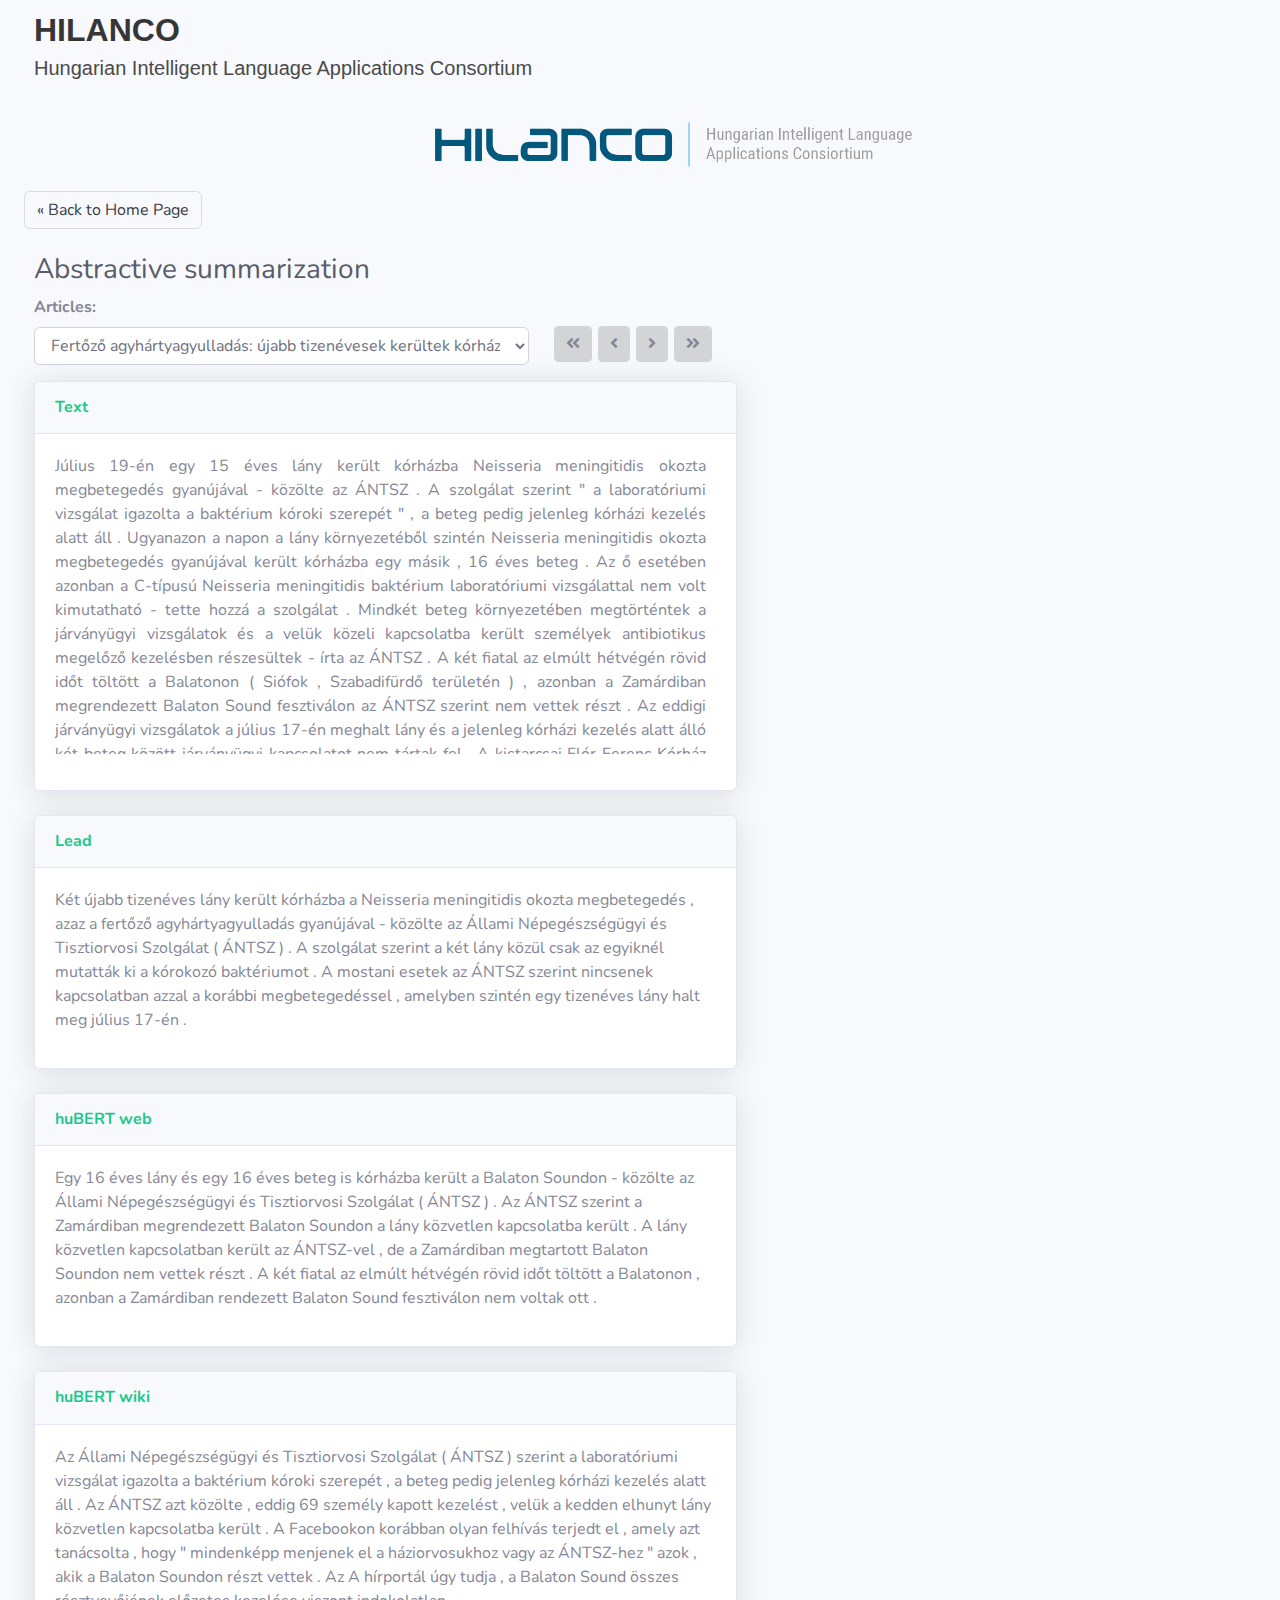
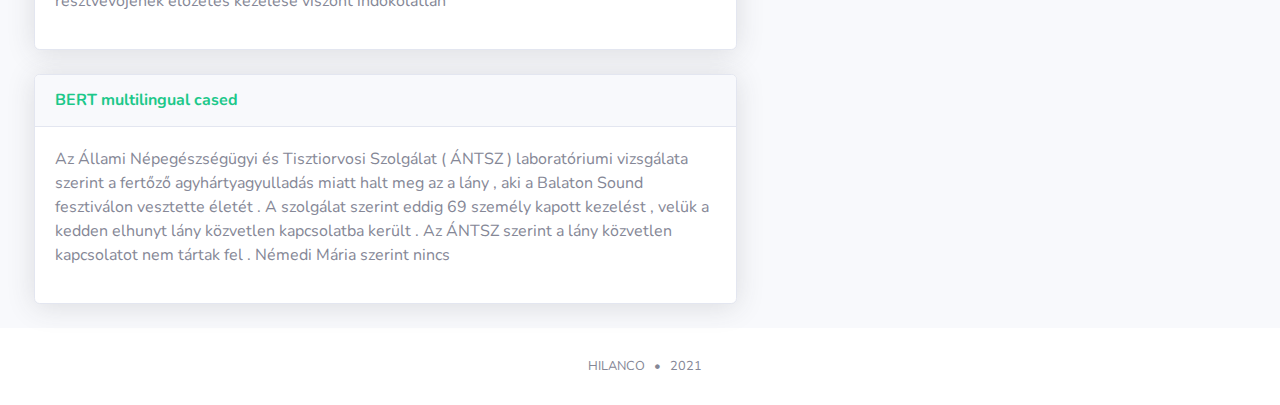
<file: demo/abstractive/index.html>
<!DOCTYPE html>
<html lang="en">

<head>

  <meta charset="utf-8">
  <meta http-equiv="X-UA-Compatible" content="IE=edge">
  <meta name="viewport" content="width=device-width, initial-scale=1, shrink-to-fit=no">

  <title>Abstractive summarization</title>

  <link href="vendor/fontawesome-free/css/all.min.css" rel="stylesheet" type="text/css">
  <link href="https://fonts.googleapis.com/css?family=Nunito:200,200i,300,300i,400,400i,600,600i,700,700i,800,800i,900,900i" rel="stylesheet">
  <link href="css/sb-admin-2.min.css" rel="stylesheet">
  <link href="css/style.css" rel="stylesheet">
  <style>
	.btn-border { border: 1px solid #dbdbdb !important; }
  </style>
</head>

<body id="page-top">
  <div class="se-pre-con"></div>
  <!-- Page Wrapper -->
  <div id="wrapper">
  


    <!-- Content Wrapper -->
    <div id="content-wrapper" class="d-flex flex-column">

      <!-- Main Content -->
      <div id="content">

        <!-- Begin Page Content -->
        <div class="container-fluid">
		  <div class="row">
			<a class="title-a" href="https://hilanco.github.io/">
				<div class="title-box">
				  <h1 class="main-title">
					HILANCO
				  </h1>
				  <p class="sub-title">
					Hungarian Intelligent Language Applications Consortium
				  </p>    
				</div>
			</a>
			<a href="https://hilanco.github.io/">
				<img class="hilanco float-xl-right float-lg-left" alt="hilanco" src="img/hilanco.png">
			</a>
		  </div>
          <!-- Page Heading -->
		  <a type="button" class="btn btn-light btn-border" href="https://hilanco.github.io">&laquo; Back to Home Page</a>
		  <br />
		  <br />
          <div class="row">
            <h1 class="h3 text-gray-800 col-sm-5 col-xl-5">Abstractive summarization</h1>
          </div>
		  
		  <div class="row">
           
			<div class="col-sm-12 col-md-5">
				<div class="form-group">
				  <label for="cikk-valszto"><b>Articles:</b></label>
				  <select class="form-control" id="cikk-valszto">
				  </select>
				</div> 
			</div>
			            
			<div class="col-sm-12 col-md-3 nyilak">
				<div class="form-group">
					<a onClick="loadprev();" class="btn btn-light btn-icon-split">
						<span class="icon text-gray-600">
						  <i class="fas fa-angle-double-left "></i>
						</span>
					</a>
					<a onClick="prev();" class="btn btn-light btn-icon-split">
						<span class="icon text-gray-600">
						  <i class="fas fa-angle-left"></i>
						</span>
					</a>
					<a onClick="next();"  class="btn btn-light btn-icon-split">
						<span class="icon text-gray-600">
						  <i class="fas fa-angle-right"></i>
						</span>
					</a>
					<a onClick="loadnext();" class="btn btn-light btn-icon-split">
						<span class="icon text-gray-600">
						  <i class="fas fa-angle-double-right "></i>
						</span>
					</a>
				</div> 
			</div>

		  </div>
          
		  <div class="row">

           <div class="col-xl-7 col-md-7">              
              
              <div class="card shadow mb-4">
                <!-- Card Header -->
                <div class="card-header py-3 d-flex flex-row align-items-center justify-content-between">
                  <h6 id="cikk-cim" class="m-0 font-weight-bold text-success">Text</h6>				  
                </div>
                <!-- Card Body -->
                <div class="card-body">
                  <p id="cikk-szoveg"></p>
                </div>
              </div>
              
			  <div class="card shadow mb-4">
                <!-- Card Header -->
                <div class="card-header py-3 d-flex flex-row align-items-center justify-content-between">
                  <h6 id="cikk-cim" class="m-0 font-weight-bold text-success">Lead</h6>				  
                </div>
                <!-- Card Body -->
                <div class="card-body">
                  <p id="cikk-lead"></p>
                </div>
              </div>
			  
              <div class="card shadow mb-4">
                <!-- Card Header -->
                <div class="card-header py-3 d-flex flex-row align-items-center justify-content-between">
                  <h6 id="cikk-cim" class="m-0 font-weight-bold text-success">huBERT web</h6>				  
                </div>
                <!-- Card Body -->
                <div class="card-body">
                  <p id="cikk-hubertweb"></p>
                </div>
              </div>
              
              <div class="card shadow mb-4">
                <!-- Card Header -->
                <div class="card-header py-3 d-flex flex-row align-items-center justify-content-between">
                  <h6 id="cikk-cim" class="m-0 font-weight-bold text-success">huBERT wiki</h6>				  
                </div>
                <!-- Card Body -->
                <div class="card-body">
                  <p id="cikk-hubertwiki"></p>
                </div>
              </div>
              
              <div class="card shadow mb-4">
                <!-- Card Header -->
                <div class="card-header py-3 d-flex flex-row align-items-center justify-content-between">
                  <h6 id="cikk-cim" class="m-0 font-weight-bold text-success">BERT multilingual cased</h6>				  
                </div>
                <!-- Card Body -->
                <div class="card-body">
                  <p id="cikk-multi"></p>
                </div>
              </div>
              
            </div>
          </div>

          
		  <div id="statisztika"></div>
		
		</div>
        <!-- /.container-fluid -->
      </div>
      <!-- End of Main Content -->

      <!-- Footer -->
      <footer class="sticky-footer bg-white">
        <div class="container my-auto">
          <div class="copyright text-center my-auto">
            <span>&nbsp;&nbsp;&nbsp;HILANCO&nbsp;&nbsp;&nbsp;&bull;&nbsp;&nbsp;&nbsp;2021</span>
          </div>
        </div>
      </footer>
      <!-- End of Footer -->

    </div>
    <!-- End of Content Wrapper -->

  </div>
  <!-- End of Page Wrapper -->
  
  <!-- Scroll to Top Button-->
  <a class="scroll-to-top rounded" href="#page-top">
    <i class="fas fa-angle-up"></i>
  </a>

  <!-- Bootstrap core JavaScript-->
  <script src="vendor/jquery/jquery.min.js"></script>
  <script src="vendor/bootstrap/js/bootstrap.bundle.min.js"></script>

  <!-- Custom scripts for all pages-->
  <script src="js/sb-admin-2.min.js"></script>
  
  <script src="js/script.abs.js"></script>

</body>

</html>
</file>
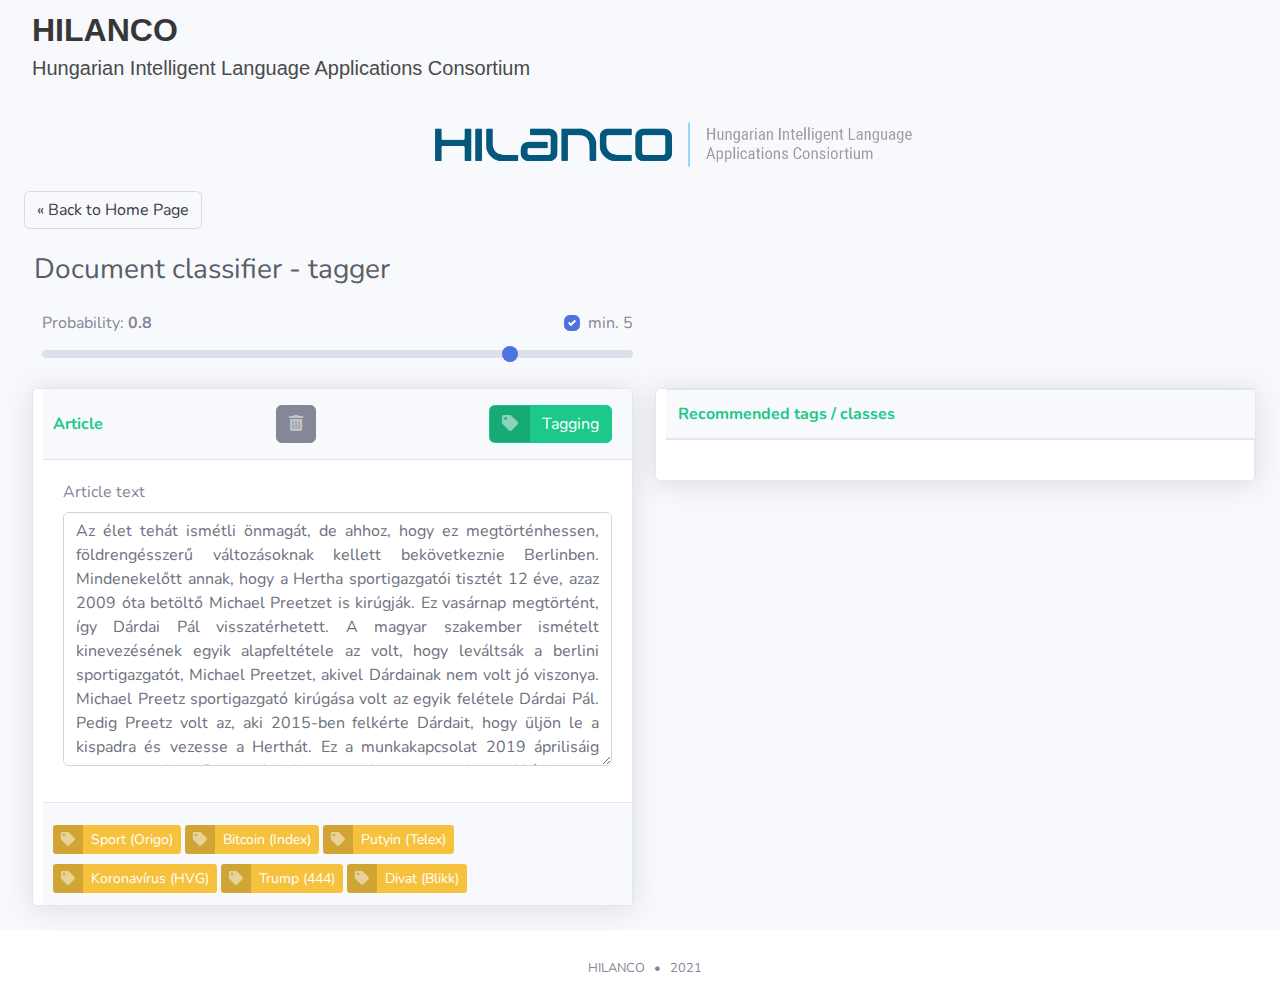
<file: demo/tagger/index.html>
<!DOCTYPE html>
<html lang="en">

<head>

  <meta charset="utf-8">
  <meta http-equiv="X-UA-Compatible" content="IE=edge">
  <meta name="viewport" content="width=device-width, initial-scale=1, shrink-to-fit=no">

  <title>Document classifier - tagger</title>

  <link href="vendor/fontawesome-free/css/all.min.css" rel="stylesheet" type="text/css">
  <link href="https://fonts.googleapis.com/css?family=Nunito:200,200i,300,300i,400,400i,600,600i,700,700i,800,800i,900,900i" rel="stylesheet">
  <link href="css/sb-admin-2.min.css" rel="stylesheet">
  <link href="css/style.css" rel="stylesheet">
  <style>
	.btn-border { border: 1px solid #dbdbdb !important; }
  </style>
</head>

<body id="page-top">
  <div class="se-pre-con"></div>
  <!-- Page Wrapper -->
  <div id="wrapper">

    <!-- Content Wrapper -->
    <div id="content-wrapper" class="d-flex flex-column">

      <!-- Main Content -->
      <div id="content">

        <!-- Begin Page Content -->
        <div class="container-fluid">
		<div class="row">
			<a class="title-a" href="https://hilanco.github.io/">
				<div class="title-box">
				  <h1 class="main-title">
					HILANCO
				  </h1>
				  <p class="sub-title">
					Hungarian Intelligent Language Applications Consortium
				  </p>    
				</div>
			</a>
			<a href="https://hilanco.github.io/">
				<img class="hilanco float-xl-right float-lg-left" alt="hilanco" src="img/hilanco.png">
			</a>
		  </div>
          <!-- Page Heading -->
		  <a type="button" class="btn btn-light btn-border" href="https://hilanco.github.io">&laquo; Back to Home Page</a>
		  <br />
		  <br />
          <div class="d-sm-flex align-items-center justify-content-between mb-4">
            <h1 class="h3 mb-0 text-gray-800">Document classifier - tagger</h1>
          </div>
		  
		  <div class="row">

				<div class="col-sm-12 col-lg-6">
					<div class="form-group">
						<label for="probRange">Probability: <b><span id="probValue">0.8</span></b></label>
						<div class="custom-control custom-checkbox">
							<input type="checkbox" class="custom-control-input" id="top3" checked>
							<label class="custom-control-label" for="top3">min. 5</label>
						</div>
						<form class="range-field">
							<input type="range" class="custom-range" min="0.0" max="1.0" step="0.05" value= "0.8" id="probRange" />
						</form>
					</div>                      
				</div>
		  </div>

          <div class="row">

            <div class="col-xl-6 col-lg-6">

              <div class="card shadow mb-4">
                <!-- Card Header -->
                <div class="card-header py-3 d-flex flex-row align-items-center justify-content-between">
                  <h6 id="cikk-body" class="m-0 font-weight-bold text-success">Article</h6>
				  <a onclick="torol()" class="btn btn-secondary left">
                    <span class="icon text-white-50">
                      <i class="fas fa-trash-alt"></i>
                    </span>
                  </a>
				  <a onclick="tagging()" id="button-tag" class="btn btn-success btn-icon-split disabled">
                    <span class="icon text-white-50">
                      <i class="fas fa-tag"></i>
                    </span>
                    <span class="text">Tagging</span>
                  </a>
                </div>
                <!-- Card Body -->
                <div class="card-body">		 
					<div class="form-group">
						<label for="cikk-szoveg">Article text</label>
						<textarea class="form-control" rows="10" id="cikk-szoveg" required="required" placeholder="News article text ..."></textarea>
					</div>
                </div>
				<div class="card-footer">
					<a onclick="test()" class="btn-sample btn-sm btn-warning btn-icon-split">
						<span class="icon text-white-50">
						  <i class="fas fa-tag"></i>
						</span>
						<span class="text">Sport (Origo)</span>
					</a>
					<a onclick="test2()" class="btn-sample btn-sm btn-warning btn-icon-split">
						<span class="icon text-white-50">
						  <i class="fas fa-tag"></i>
						</span>
						<span class="text">Bitcoin (Index)</span>
					</a>
					<a onclick="test3()" class="btn-sample btn-sm btn-warning btn-icon-split">
						<span class="icon text-white-50">
						  <i class="fas fa-tag"></i>
						</span>
						<span class="text">Putyin (Telex)</span>
					</a>
					<a onclick="test4()" class="btn-sample btn-sm btn-warning btn-icon-split">
						<span class="icon text-white-50">
						  <i class="fas fa-tag"></i>
						</span>
						<span class="text">Koronavírus (HVG)</span>
					</a>
					<a onclick="test5()" class="btn-sample btn-sm btn-warning btn-icon-split">
						<span class="icon text-white-50">
						  <i class="fas fa-tag"></i>
						</span>
						<span class="text">Trump (444)</span>
					</a>
					<a onclick="test6()" class="btn-sample btn-sm btn-warning btn-icon-split">
						<span class="icon text-white-50">
						  <i class="fas fa-tag"></i>
						</span>
						<span class="text">Divat (Blikk)</span>
					</a>
				 </div>
              </div>
            </div>

            <div class="col-xl-6 col-lg-6">
              <div class="card shadow mb-4">
                <!-- Card Header -->
                <!--<div class="card-header py-3 d-flex flex-row align-items-center justify-content-between">
                  <h6 class="m-0 font-weight-bold text-primary">Címkék</h6>
                </div>
				-->
				<!-- Card Body -->
                <div class="card-body" id="cimke-card-body">
                  <table class="table" id="cimke-tablazat">
					  <thead class="text-success card-header">
						<tr>
						  <th scope="col">Recommended tags / classes</th>
						</tr>
					  </thead>
					  <tbody>
						<tr>
							<td>
								<ul id="cimke-predikalt"></ul>
							</td>
						</tr>
					  </tbody>
					</table>
                </div>
              </div>
            </div>
		  </div>
		  <div id="statisztika"></div>
		</div>
        <!-- /.container-fluid -->
      </div>
      <!-- End of Main Content -->

      <!-- Footer -->
      <footer class="sticky-footer bg-white">
        <div class="container my-auto">
          <div class="copyright text-center my-auto">
            <span>&nbsp;&nbsp;&nbsp;HILANCO&nbsp;&nbsp;&nbsp;&bull;&nbsp;&nbsp;&nbsp;2021</span>
          </div>
        </div>
      </footer>
      <!-- End of Footer -->

    </div>
    <!-- End of Content Wrapper -->

  </div>
  <!-- End of Page Wrapper -->
  
  <!-- Scroll to Top Button-->
  <a class="scroll-to-top rounded" href="#page-top">
    <i class="fas fa-angle-up"></i>
  </a>

  <!-- Bootstrap core JavaScript-->
  <script src="vendor/jquery/jquery.min.js"></script>
  <script src="vendor/bootstrap/js/bootstrap.bundle.min.js"></script>

  <!-- Custom scripts for all pages-->
  <script src="js/sb-admin-2.min.js"></script>
  
  <script src="js/tag.js"></script>

</body>

</html>
</file>
<file: demo/abstractive/css/style.css>
#cimke-card-body, #cimke-card-body-egyeb {
	padding: 0;
}

#cimke-tablazat, #cimke-tablazat-egyeb {
	margin: 0;
}

#cimke-tablazat ul , #cimke-tablazat-egyeb ul{
	padding-left: 5px;
	list-style-type: none;
}

#cimke-tablazat tbody td:first-child, #cimke-tablazat-egyeb tbody td:first-child{
	border-right: 1px solid #e3e6f0;
}

.no-js #loader { display: none;  }
.js #loader { display: block; position: absolute; left: 100px; top: 0; }
.se-pre-con {
	position: fixed;
	left: 0px;
	top: 0px;
	width: 100%;
	height: 100%;
	z-index: 9999;
	opacity: 0.7;
	background: url(../img/preloader.gif) center no-repeat #fff;
}

#cikk-szoveg {
	text-align: justify;
}

.custom-checkbox {
	display: inline;
	float: right;
}

.nyilak a {
	margin-top: 30px;
}

.card a{
	cursor: pointer;
	color: white !important;
}

#model-card-body .card-body {
    padding-top: 5px;
    padding-bottom: 5px;
}

#model-card-body a {
    cursor: default;
}

.add-success, .add-error, .train-success, .train-error, .model-error, .start-success, .start-error{
    display: none;
}

#button-restart {
    color: white;
    cursor: pointer;
    margin-bottom: 10px;
}

#cikk-szoveg {
	padding-right: 10px;
	max-height: 300px;
	overflow-y: auto;
}


img.hilanco {
	min-width: 500px;
	min-height: 70px;
	width: 30%;
	height: 30%;
	margin-bottom: 10px;
}

.container-fluid > div {
	padding-left: 10px;
}


.main-title {
	color: #363636;
	font-size: 2rem;
	font-weight: 600;
	line-height: 1.125;
	font-family: BlinkMacSystemFont,-apple-system,"Segoe UI",Roboto,Oxygen,Ubuntu,Cantarell,"Fira Sans","Droid Sans","Helvetica Neue",Helvetica,Arial,sans-serif;
}

.sub-title {
	color: #4a4a4a;
	font-size: 1.25rem;
	font-weight: 400;
	line-height: 1.25;
	font-family: BlinkMacSystemFont,-apple-system,"Segoe UI",Roboto,Oxygen,Ubuntu,Cantarell,"Fira Sans","Droid Sans","Helvetica Neue",Helvetica,Arial,sans-serif;
}

.title-box {
	padding: .75rem;
}

.title-a {
	text-decoration: none !important;
}
</file>
<file: demo/tagger/css/style.css>
#cimke-card-body, #cimke-card-body-egyeb {
	padding: 0;
}

#cimke-tablazat, #cimke-tablazat-egyeb {
	margin: 0;
}

#cimke-tablazat ul , #cimke-tablazat-egyeb ul{
	padding-left: 5px;
	list-style-type: none;
}

#cimke-tablazat tbody td:first-child, #cimke-tablazat-egyeb tbody td:first-child{
	border-right: 1px solid #e3e6f0;
}

.no-js #loader { display: none;  }
.js #loader { display: block; position: absolute; left: 100px; top: 0; }
.se-pre-con {
	position: fixed;
	left: 0px;
	top: 0px;
	width: 100%;
	height: 100%;
	z-index: 9999;
	opacity: 0.7;
	background: url(../img/preloader.gif) center no-repeat #fff;
}

#cikk-szoveg {
	text-align: justify;
}

.custom-checkbox {
	display: inline;
	float: right;
}

.nyilak a {
	margin-top: 30px;
}

.card a{
	cursor: pointer;
	color: white !important;
}

#model-card-body .card-body {
    padding-top: 5px;
    padding-bottom: 5px;
}

.add-success, .add-error, .train-success, .train-error, .model-error, .start-success, .start-error{
    display: none;
}

#button-restart {
    color: white;
    cursor: pointer;
    margin-bottom: 10px;
}

.btn-sample {
	margin-top: 10px;
}

img.hilanco {
	min-width: 500px;
	min-height: 70px;
	width: 30%;
	height: 30%;
	margin-bottom: 10px;
}

.container-fluid div {
	padding-left: 10px;	
}

.main-title {
	color: #363636;
	font-size: 2rem;
	font-weight: 600;
	line-height: 1.125;
	font-family: BlinkMacSystemFont,-apple-system,"Segoe UI",Roboto,Oxygen,Ubuntu,Cantarell,"Fira Sans","Droid Sans","Helvetica Neue",Helvetica,Arial,sans-serif;
}

.sub-title {
	color: #4a4a4a;
	font-size: 1.25rem;
	font-weight: 400;
	line-height: 1.25;
	font-family: BlinkMacSystemFont,-apple-system,"Segoe UI",Roboto,Oxygen,Ubuntu,Cantarell,"Fira Sans","Droid Sans","Helvetica Neue",Helvetica,Arial,sans-serif;
}

.title-box {
	padding: .75rem;
}


.title-a {
	text-decoration: none !important;
}
</file>
